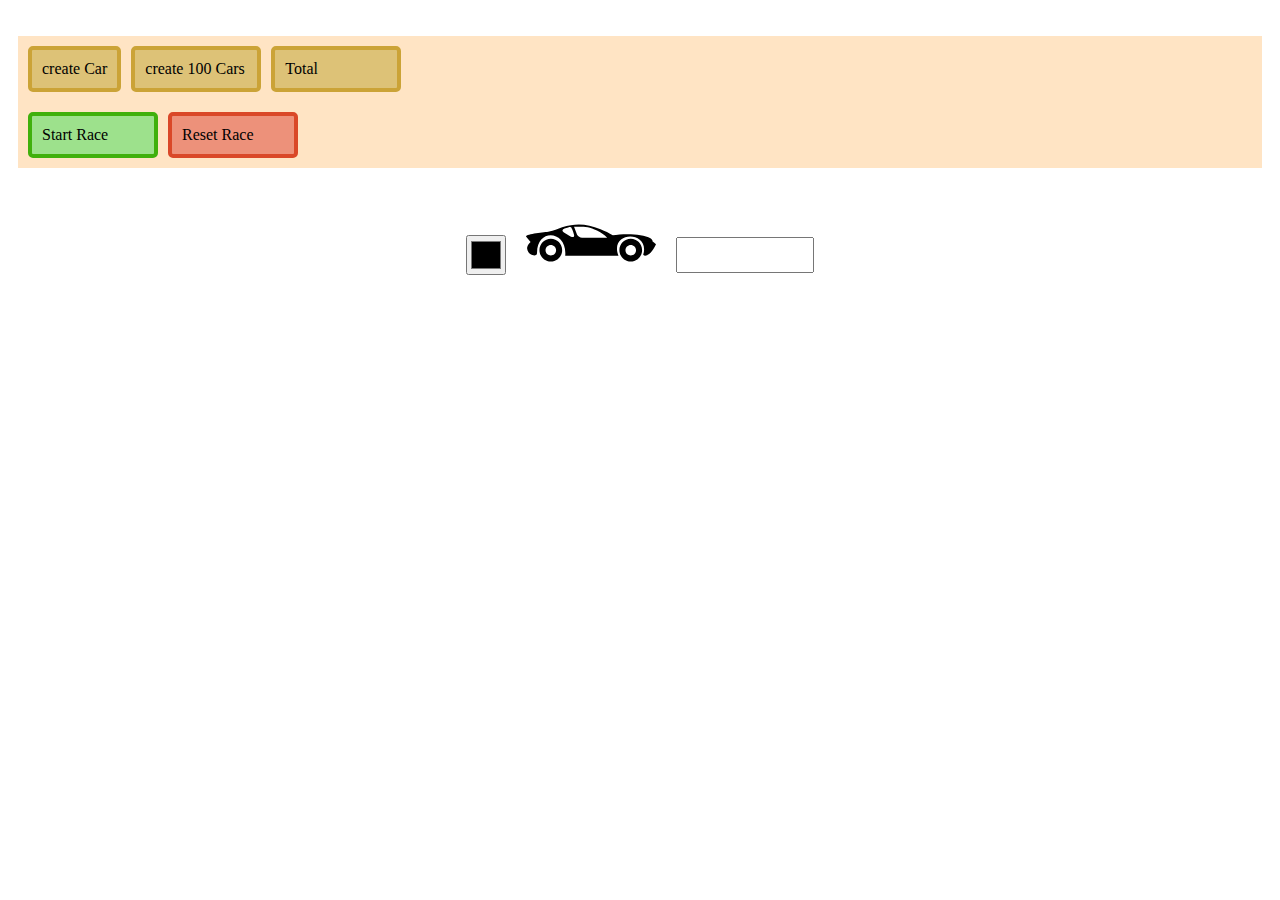
<file: async-race/index.html>
<!DOCTYPE html>
<html lang="en">
<head>
  <meta charset="UTF-8">
  <meta name="viewport" content="width=device-width, initial-scale=1.0">
  <title>Async race</title>
  <link rel="stylesheet" href="./style.css">
</head>
<body>


  <script type="module" src="./index.js"></script>
</body>
</html>
</file>
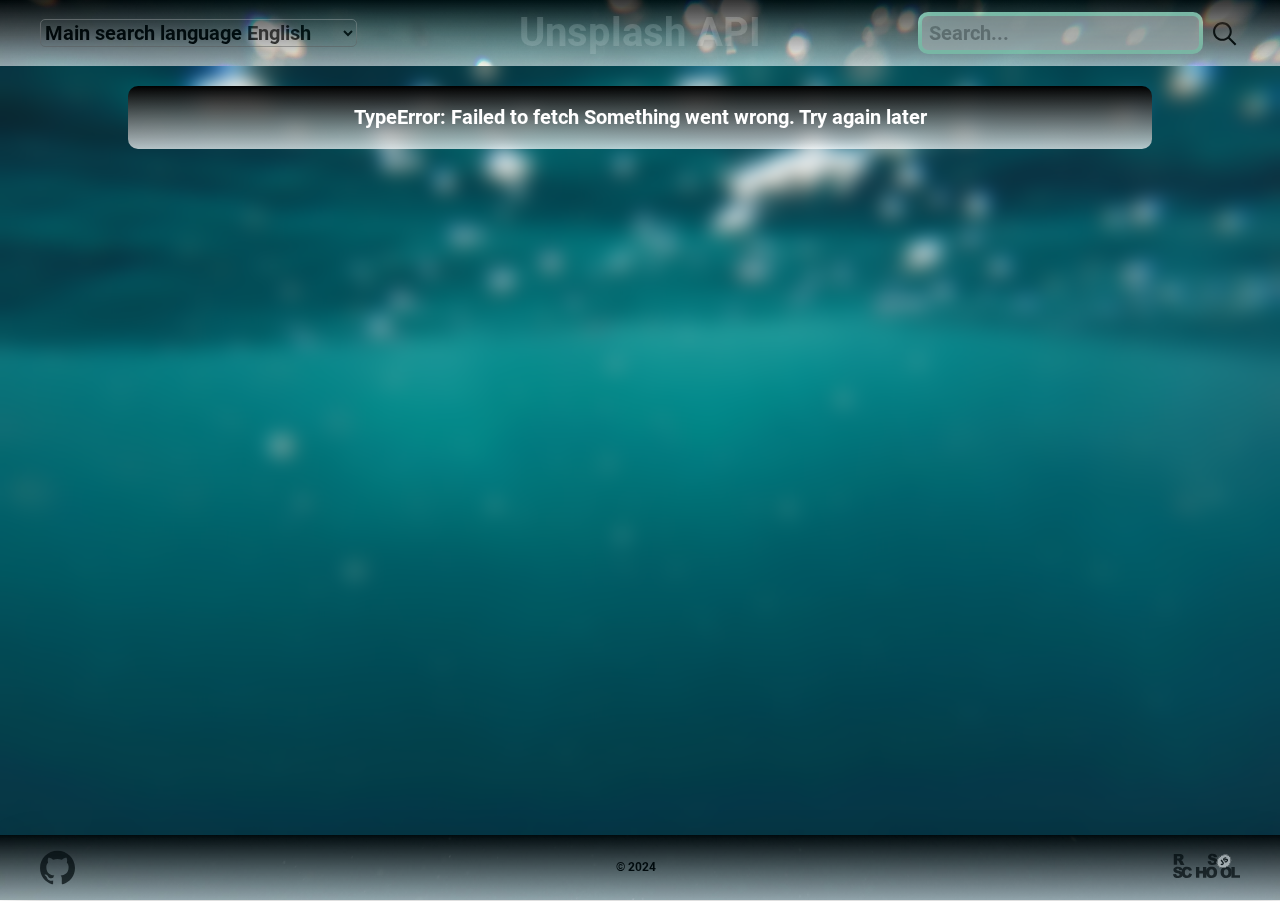
<file: image-galery/index.html>
<!DOCTYPE html>
<html lang="en" xml:lang="en" xmlns="http://www.w3.org/1999/xhtml">
<head>
  <meta charset="UTF-8">
  <meta http-equiv="X-UA-Compatible" content="IE=edge">
  <meta name="viewport" content="width=device-width, initial-scale=1.0">
  <title>Image-galery VitaliMay</title>
	<link href="https://fonts.googleapis.com/css?family=Inter:100,200,300,regular,500,600,700,800,900" rel="stylesheet">
	<link href="https://fonts.googleapis.com/css?family=Forum:regular" rel="stylesheet">
	<link rel="stylesheet" href="./css/normalize.css">
  <link rel="stylesheet" href="./css/style.css">
  <link rel="icon" href="./assets/svg/GR_favicon.ico">
	<!-- <script defer type="module" src="./js/index.js"></script> -->
</head>
<body>
	<div class="wrapper">
		<header class="header">
			<h1 class="title">Unsplash&nbsp;API</h1>
			<div class="header-container">
				<select class="header-select">
					<option class="option" value="en" selected>Main search language English</option>
					<option class="option" value="ru">Основной язык поиска Русский</option>
				</select>

				<form class="header-form">
					<div class="header-div">
						<input class="header-input header-input__text" type="text" placeholder="Search..." autofocus autocomplete="off">
						<span class="header-input__clear">
						</span>
					</div>
					<!-- Чтобы фокус установился как можно скорее не дожидаясь пока сработает window.onload-->
					<script>
						document.querySelector(".header-input__text").focus();
					</script>
					<input class="header-input header-input__submit" type="submit" name="input-submit" value="">
				</form>
			</div>

		</header>

		<main class="main">

		</main>

		<footer class="footer">

			<div class="footer-container">

				<a class="footer-container__github" target="_blank" href="https://github.com/VitaliMay">
					<img class="footer-link" src="./assets/svg/github.svg" alt="Github Icon" height="35">
					<!-- <p class="github-visit">Visit my GitHub</p> -->
				</a>
				<p class="footer-container__copy">&copy; 2024</p>
				<a target="_blank" href="https://rs.school/courses/javascript-preschool-ru">
					<img class="footer-link" src="./assets/svg/rs_school_js.svg" alt="Rsschool Icon" height="25">
				</a>

			</div>

		</footer>

	</div>
	<script type="module" src="./js/index.js"></script>
</body>
</html>
</file>
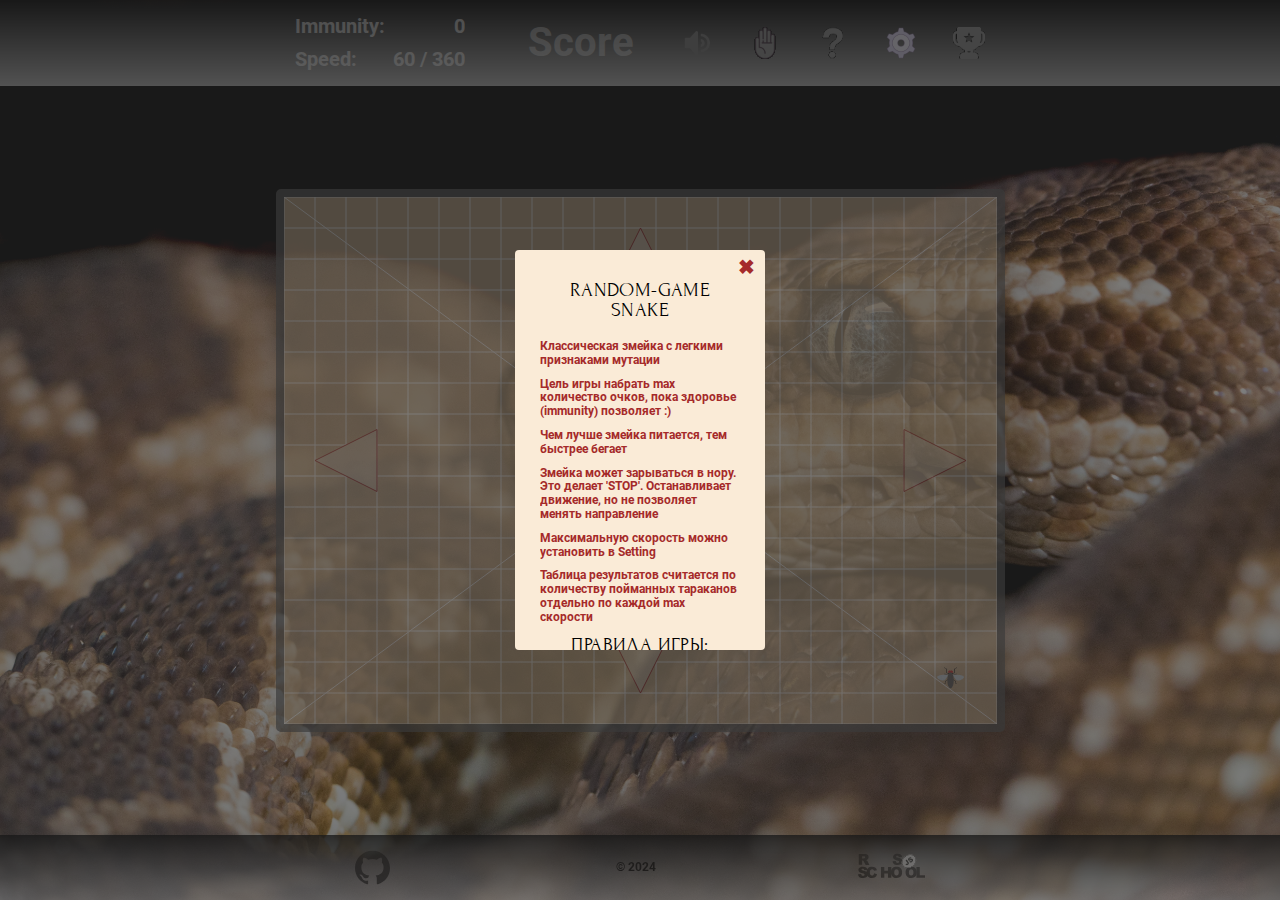
<file: random-game/index.html>
<!DOCTYPE html>
<html lang="en" xml:lang="en" xmlns="http://www.w3.org/1999/xhtml">
<head>
  <meta charset="UTF-8">
  <meta http-equiv="X-UA-Compatible" content="IE=edge">
  <meta name="viewport" content="width=device-width, initial-scale=1.0">
  <title>Random-Game VitaliMay</title>
	<link href="https://fonts.googleapis.com/css?family=Inter:100,200,300,regular,500,600,700,800,900" rel="stylesheet">
	<link href="https://fonts.googleapis.com/css?family=Forum:regular" rel="stylesheet">
	<link rel="stylesheet" href="./src/styles/normalize.css">
  <link rel="stylesheet" href="./src/styles/style.css">
  <link rel="icon" href="./src/assets/svg/GR_favicon.ico">
</head>
<body>
	<div class="wrapper">
		<header class="header">
			<div class="header-container">

				<div class="stat-block">
					<div class="stat immunity">
						<div class="stat__text">Immunity:</div>
						<div class="stat__score--immunity">0</div>
					</div>

					<div class="stat currentSpeed">
						<div class="stat__text">Speed:</div>
						<div class="stat__score--speed">0 / 360</div>
					</div>

				</div>

				<h1 class="title">Score</h1>
				<button class="btn btn_Sound"></button>
				<button class="btn btn_Stop"></button>
				<button class="btn btn_Rules"></button>
				<button class="btn btn_Setting"></button>
				<button class="btn btn_Cup"></button>

			</div>

		</header>

		<main class="main">

			<canvas class="canvas" width="713" height="528"></canvas>

		</main>

		<footer class="footer">

			<div class="footer-container">

				<a class="footer-container__github" target="_blank" href="https://github.com/VitaliMay">
					<img class="footer-link" src="./src/assets/svg/github.svg" alt="Github Icon" height="35">
				</a>
				<p class="footer-container__copy">&copy; 2024</p>
				<a target="_blank" href="https://rs.school/courses/javascript-preschool-ru">
					<img class="footer-link" src="./src/assets/svg/rs_school_js.svg" alt="Rsschool Icon" height="25">
				</a>

			</div>

		</footer>

		<div class="fon"></div>
		<div class="fon--setting work"></div>

		<div class="modal modal-login">
			<button class="modal-btn-cross">&#10006;</button>
			<h2 class="modal-title modal-title--position modal-title--noCup">Game Over</h2>
			<h2 class="modal-title modal-title--position modal-title--noCup">Total Score is <span class="totalScore"></span></h2>
			<h3 class="modal-title modal-title--position">Your best 10 results</h3>
			<h4 class="modal-title modal-title--position">При максимальной скорости в <span class="maxCurrentSpeed"></span> тараканов в час</h4>
			<div class="modal-content">
				<div class="modal-score-line">
					<div class="modal-score-line__number">01</div>
					<div class="modal-score-line__results modal-score-line__results-01"></div>
				</div>
				<div class="modal-score-line">
					<div class="modal-score-line__number">02</div>
					<div class="modal-score-line__results modal-score-line__results-02"></div>
				</div>
				<div class="modal-score-line">
					<div class="modal-score-line__number">03</div>
					<div class="modal-score-line__results modal-score-line__results-03"></div>
				</div>
				<div class="modal-score-line">
					<div class="modal-score-line__number">04</div>
					<div class="modal-score-line__results modal-score-line__results-04"></div>
				</div>
				<div class="modal-score-line">
					<div class="modal-score-line__number">05</div>
					<div class="modal-score-line__results modal-score-line__results-04"></div>
				</div>
				<div class="modal-score-line">
					<div class="modal-score-line__number">06</div>
					<div class="modal-score-line__results modal-score-line__results-04"></div>
				</div>
				<div class="modal-score-line">
					<div class="modal-score-line__number">07</div>
					<div class="modal-score-line__results modal-score-line__results-04"></div>
				</div>
				<div class="modal-score-line">
					<div class="modal-score-line__number">08</div>
					<div class="modal-score-line__results modal-score-line__results-04"></div>
				</div>
				<div class="modal-score-line">
					<div class="modal-score-line__number">09</div>
					<div class="modal-score-line__results modal-score-line__results-04"></div>
				</div>
				<div class="modal-score-line">
					<div class="modal-score-line__number">10</div>
					<div class="modal-score-line__results modal-score-line__results-04"></div>
				</div>

			</div>
		</div>

		<div class="modal modal-setting">
			<button class="modal-btn-cross--setting">&#10006;</button>
			<h2 class="modal-title modal-title--position">Choose the Max Speed</h2>

			<div class="modal-content modal-content--setting">
				<form action="">
					<label class="modal-label">
						<span>Выбранное значение применится к следущей игре</span>
						<input class="testInput modal-label-input" value="360" type="number"  min="60" max="390" step="30">

					</label>

				</form>

				<bottom class="color-test">
					<p class="color-test--text">Применить</p>
					<p class="color-test--text">и</p>
					<p class="color-test--text">Start New Game</p>
				</bottom>
			</div>

		</div>

		<div class="modal modal-rules modal-rules--active">
			<button class="modal-btn-cross--setting">&#10006;</button>
			<h2 class="modal-title modal-title--position">Random-Game Snake</h2>
			<div class="modal-content">
				<div class="modal-line">Классическая змейка с легкими признаками мутации</div>
				<div class="modal-line">Цель игры набрать max количество очков, пока здоровье (immunity) позволяет :) </div>
				<div class="modal-line">Чем лучше змейка питается, тем быстрее бегает </div>
				<div class="modal-line">Змейка может зарываться в нору. Это делает 'STOP'. Останавливает движение, но не позволяет менять направление  </div>
				<div class="modal-line">Максимальную скорость можно установить в Setting </div>
				<div class="modal-line">Таблица результатов считается по количеству пойманных тараканов отдельно по каждой max скорости </div>
				<div class="modal-line modal-line--title">Правила игры:</div>
				<div class="modal-score-line">
					<div class="modal-score-line__control">+1 балл</div>
					<div class="modal-score-line__results modal-score-line__results-01">За каждого пойманного таракана (пусть он даже выглядит как птичка или лягушка)</div>
				</div>
				<div class="modal-score-line">
					<div class="modal-score-line__control">-2 балла</div>
					<div class="modal-score-line__results modal-score-line__results-01">За выход за пределы поля</div>
				</div>
				<div class="modal-score-line">
					<div class="modal-score-line__control">-6 баллов</div>
					<div class="modal-score-line__results modal-score-line__results-01">За попытку самоубийства (не кусай себя за хвост)</div>
				</div>

				<div class="modal-line modal-line--title">Управление:</div>
				<div class="modal-score-line">
					<div class="modal-score-line__control">'STOP'</div>
					<div class="modal-score-line__results modal-score-line__results-01">Пробел, ставит и снимает. После снятия, змейка будет двигаться в ранее выбранном направлении</div>
				</div>
				<div class="modal-score-line">
					<div class="modal-score-line__control">'UP'</div>
					<div class="modal-score-line__results modal-score-line__results-01">Стрелка вверх, цифра 8, клавиша W, клик или тач в соответствующей области игрового поля</div>
				</div>
				<div class="modal-score-line">
					<div class="modal-score-line__control">'RIGHT'</div>
					<div class="modal-score-line__results modal-score-line__results-01">Стрелка вправо, цифра 6, клавиша D, клик или тач в соответствующей области игрового поля</div>
				</div>
				<div class="modal-score-line">
					<div class="modal-score-line__control">'DOWN'</div>
					<div class="modal-score-line__results modal-score-line__results-01">Стрелка вниз, цифра 2, клавиша S, клик или тач в соответствующей области игрового поля</div>
				</div>
				<div class="modal-score-line">
					<div class="modal-score-line__control">'LEFT'</div>
					<div class="modal-score-line__results modal-score-line__results-01">Стрелка влево, цифра 4, клавиша A, клик или тач в соответствующей области игрового поля</div>
				</div>

			</div>
		</div>

	</div>
	<script type="module" src="./src/app/app.js"></script>
</body>
</html>
</file>
<file: async-race/style.css>
.color-preview {
  width: 100px;
  height: 100px;
  border: solid black 2px;
  /* background-color: hsl(0, 14%, 97%); */
  /* filter: hue-rotate(0deg); */
}

.carBlock {
  max-width: 100%;
  background-color: lightgray;
  padding: 10px;
  /* padding-left: 100px; */
  margin: 10px;
}

.buttomBlock {
  display: flex;
  flex-direction: column;
  -moz-column-gap: 10px;
       column-gap: 10px;
  margin: 10px;
  background-color: bisque;
}

.changeCarButtomBlock {
  display: flex;
  /* gap: 10px; */
  -moz-column-gap: 10px;
       column-gap: 10px;
  margin: 10px;
  background-color: bisque;
}

.deleteCarButtom,
.selectCarButtom {
  display: block;
  cursor: pointer;
  box-sizing: border-box;
  border: solid 4px rgb(22, 24, 22);
  border-radius: 5px;
  background-color: rgb(95, 98, 95);
  color: rgb(219, 211, 211);
  padding: 10px;
}

.addCarButtom {
  /* width: 100px;
  height: 100px; */
  display: block;
  pointer-events: none;
  box-sizing: border-box;
  border: solid 4px green;
  background-color: rgb(76, 79, 76);
  color: rgb(240, 9, 9);
  padding: 10px;
  /* padding-left: 100px; */
  /* margin: 10px; */
}
.addCarButtom-model {
  background-color: inherit;
  padding: 10px;
  cursor: default;
}

.createCarButtom {
  display: block;
  cursor: pointer;
  box-sizing: border-box;
  border: solid 4px rgb(203, 163, 55);
  border-radius: 5px;
  background-color: rgb(221, 194, 119);
  padding: 10px;
}

.create100CarsButton {
  display: block;
  cursor: pointer;
  box-sizing: border-box;
  border: solid 4px rgb(203, 163, 55);
  border-radius: 5px;
  background-color: rgb(221, 194, 119);
  width: 100%;
  max-width: 130px;
  padding: 10px;
}

.allCarsStartButton {
  display: block;
  cursor: pointer;
  box-sizing: border-box;
  border: solid 4px rgb(64, 176, 12);
  border-radius: 5px;
  background-color: rgb(157, 225, 140);
  width: 100%;
  max-width: 130px;
  padding: 10px;
}

.allCarsStopButton {
  display: block;
  cursor: pointer;
  box-sizing: border-box;
  border: solid 4px rgb(218, 72, 40);
  border-radius: 5px;
  background-color: rgb(237, 145, 122);
  width: 100%;
  max-width: 130px;
  padding: 10px;
}

.newCarBlock {
  display: flex;
  flex-direction: column;
  row-gap: 10px;
  background-color: lightgray;
  padding: 10px;
  margin: 10px;
}
.newCarBlock__topDiv {
  display: inline-flex;
  -moz-column-gap: 10px;
       column-gap: 10px;
  margin: 0 10 10 10;
  background-color: bisque;
}
.newCarBlock__lowDiv {
  display: flex;
  -moz-column-gap: 10px;
       column-gap: 10px;
  margin: 0 10 10 10;
  background-color: rgb(206, 189, 162);
}

.engineButtomBlock {
  display: flex;
  -moz-column-gap: 10px;
       column-gap: 10px;
}

.engineButtomDrive {
  cursor: pointer;
  display: flex;
  align-items: center;
  justify-content: center;
  background-color: rgb(191, 244, 153);
  border-radius: 5px;
  width: 30px;
  height: 40px;
}

.engineButtomStop {
  cursor: pointer;
  display: flex;
  align-items: center;
  justify-content: center;
  background-color: rgb(191, 244, 153);
  border-radius: 5px;
  width: 30px;
  height: 40px;
}

.trackBlock {
  background-color: lightgray;
  border-bottom: dashed 4px rgb(243, 236, 236);
  width: 100%;
  padding-left: 5px;
  position: relative;
}
.trackBlock__carImg {
  display: block;
  position: absolute;
  will-change: transform;
  transform: translate(0px, -11px);
}

.engineAnimation {
  animation: verticalAnimation 0.4s infinite linear;
  pointer-events: none;
  background-color: inherit;
}

@keyframes verticalAnimation {
  from {
    transform: rotateX(0deg);
  }
  to {
    transform: rotate(360deg);
  }
}
.formColorModel {
  display: flex;
  justify-content: center;
  align-items: center;
  -moz-column-gap: 20px;
       column-gap: 20px;
}

.inactive {
  pointer-events: none;
}

.color-changer {
  width: 40px;
  height: 40px;
}

.blockInputColor {
  padding-top: 20px;
}

.model-changer {
  height: 30px;
  width: 130px;
}

.blockInputModel {
  padding-top: 20px;
}

.previewCarDiv {
  border-style: none;
  overflow: visible;
  text-transform: none;
  padding: 0;
  background-color: inherit;
  cursor: pointer;
  transition: 0.4s;
}
.previewCarDiv:hover {
  scale: 1.15;
  transition: 0.4s;
}
.previewCarDiv:active {
  scale: 0.9;
  transition: 0.4s;
}/*# sourceMappingURL=style.css.map */
</file>
<file: image-galery/css/style.css>
@charset "UTF-8";
/******** global *****************************************************/
/**************************************************************/
/* сбрасываю, то что может мешать */
*,
*::after,
*::before {
  box-sizing: inherit;
}

ul[class],
ol[class] {
  padding: 0;
}

body,
h1, h2, h3, h4, h5, h6,
p,
ul, ol, li,
figure,
figcaption,
blockquote,
dl,
dd {
  margin: 0;
}

ul[class] {
  list-style: none;
}

input,
button,
textarea,
select {
  font: inherit;
}

a {
  text-decoration: none;
  /*чтобы наследовали цвет родителя*/
  color: inherit;
}

button {
  border: none;
  outline: none; /*убираю фокус*/
  background: none;
  -webkit-appearance: none;
     -moz-appearance: none;
          appearance: none; /* Removes platform-specific styling */
  color: inherit;
}

/***************************************************************/
/***************************************************************/
@font-face {
  font-family: "Roboto";
  src: url("../assets/fonts/Roboto-Regular.ttf");
  font-weight: 400;
}
@font-face {
  font-family: "Roboto";
  src: url("../assets/fonts/Roboto-Bold.ttf");
  font-weight: 700;
}
@font-face {
  font-family: "Roboto";
  src: url("../assets/fonts/Roboto-Italic.ttf");
  font-weight: 500;
}
/***************************************************************/
/***************************************************************/
html {
  box-sizing: border-box;
  scroll-behavior: smooth;
  font-size: 10px;
}

/* чтобы прижать футер к низу страницы*/
/*! чтобы всегда была полоса прокрутки и не дергалось при пиксель перфект. 
Надо убрать для мобилок*/
html {
  height: 100.1%;
}

body {
  height: 100%;
}

/* чтобы прижать футер к низу страницы*/
/* чтобы не появлялась полоса прокрутки при пиксель перфект надо
что-то помутить с медиа запросам*/
.wrapper {
  display: flex;
  flex-direction: column;
  min-height: 100vh;
  align-items: center;
}

/* чтобы прижать футер к низу страницы*/
.main {
  flex-grow: 1;
}

.footer {
  flex: 0 0 auto;
}

/***********************************************/
:root {
  --background-primary: linear-gradient(rgb(0, 0, 0), rgba(255, 255, 255, 0.7));
  --background-message: linear-gradient(rgb(0, 0, 0), rgba(255, 255, 255, 0.7));
  --background-seach: rgb(196, 195, 194, 0.7);
  --color-shadow: rgba(0, 0, 0, 0.25);
  --color-shadow-line: rgba(0, 0, 0, 0.533);
  --color-active: coral;
  --color-light: rgb(255, 255, 255);
  --color-dark: rgb(0, 0, 0);
  --color-border: rgb(60, 60, 60);
  --color-border-hover: rgb(172 172 172);
  --color-border-focus: rgb(150 208 183);
}

/***********************************************/
.wrapper {
  margin: 0 auto;
  background-image: url(../assets/img/wave-under-02.jpg);
  background-size: cover;
  background-repeat: no-repeat;
  transition: all 0.7s;
  font-family: "Roboto";
  font-size: 12px;
  font-weight: 700;
}

.main {
  width: 100%;
  max-width: 1980px;
  height: 100%;
  padding: 20px;
  -webkit-backdrop-filter: blur(10px);
          backdrop-filter: blur(10px);
  display: flex;
  justify-content: center;
  row-gap: 20px;
  -moz-column-gap: 20px;
       column-gap: 20px;
  flex-wrap: wrap;
}

/**********************************************/
/**********************************************/
/****** Сохраняю пропорции блока с картинкой ****************************************/
.cover {
  width: 100%; /* здесь можно установить любую нужную ширину */
  max-width: 300px;
  transform: scale(1);
  transition: all 0.7s;
}
.cover:hover {
  transform: scale(1.05);
  transition: all 0.7s;
}
.cover:active {
  transform: scale(0.9);
  transition: all 0.7s;
}

.cover-inner {
  position: relative;
  height: 0;
  border: none;
}

/****Спинер**************************************/
/****так и не придумал как заставить его работать для фоновых картинок******/
.spinner {
  position: absolute;
  top: 50%;
  left: 50%;
  transform: translate(-50%, -50%);
  width: 40px;
  height: 40px;
  border: 4px solid #f3f3f3;
  border-top: 4px solid #3498db;
  border-radius: 50%;
  animation: spin 2s linear infinite;
  z-index: 9999;
}

@keyframes spin {
  0% {
    transform: translate(-50%, -50%) rotate(0deg);
  }
  100% {
    transform: translate(-50%, -50%) rotate(360deg);
  }
}
/************************************************/
.cover-content {
  transition: all 0.7s;
  position: absolute;
  top: 0;
  right: 0;
  bottom: 0;
  left: 0;
  background-position: top;
  background-size: contain;
  background-repeat: no-repeat;
  border-radius: 5px;
  box-shadow: 10px 10px 40px -2px var(--color-shadow);
}

/*************************************************************/
.cover-inner--ratio {
  padding-top: 75%; /* 100% ширины делим на 4 и умножаем на 3 */
}

/***********************************************************/
.footer {
  width: 100%;
  background: var(--background-primary);
  box-shadow: 10px 10px 40px -2px var(--color-shadow);
  font-family: "Roboto";
  font-size: 12px;
  font-weight: 700;
  opacity: 0.8;
}

.footer-container {
  margin: 0 auto;
  width: 100%;
  max-width: 1230px;
  display: flex;
  justify-content: space-between;
  align-items: center;
  padding: 15px;
}

.github-visit {
  margin-left: 10px;
}

.footer-container__github {
  display: flex;
  align-items: center;
}

.footer-container__github:hover {
  text-decoration: underline;
}

.footer-link {
  transition: 0.3s;
  opacity: 70%;
}

.footer-link:hover {
  transform: scale(1.2);
  opacity: 100%;
}

.footer-container__copy {
  color: var(--color-dark);
  margin-left: 25px;
}

/*********************************************************/
/*********************************************************/
.header {
  width: 100%;
  position: relative;
  background: var(--background-primary);
  box-shadow: 10px 10px 40px -2px var(--color-shadow);
  font-family: "Roboto";
  font-size: 20px;
  font-weight: 700;
  opacity: 0.8;
}

.title {
  position: absolute;
  top: 50%;
  left: 50%;
  transform: translate(-50%, -50%);
  color: var(--color-light);
  opacity: 0.2;
  cursor: default;
  z-index: -1;
}

.header-container {
  display: flex;
  justify-content: space-between;
  align-items: center;
  width: 100%;
  max-width: 1230px;
  margin: 0 auto;
  padding: 12px 15px;
  -moz-column-gap: 15px;
       column-gap: 15px;
  row-gap: 10px;
  flex-wrap: wrap;
}

.header-form {
  display: flex;
  align-items: center;
  justify-content: end;
}

.header-select {
  background-color: inherit;
  border-radius: 5px;
  cursor: pointer;
}

.header-div {
  display: flex;
  margin: 0 5px 0 0;
  padding: 0 5px 0 5px;
  border-radius: 10px;
  box-sizing: border-box;
  border: 4px solid var(--color-border);
  background: var(--background-seach);
  transition: all ease-in-out 0.6s;
  height: 42px;
}

.header-div:hover {
  border: 4px solid var(--color-border-hover);
  transition: all ease-in-out 0.6s;
}

.header-div:focus-within {
  border: 4px solid var(--color-border-focus);
  transition: all ease-in-out 0.6s;
}

.header-input__text {
  width: 250px;
  background-color: transparent;
  outline: none;
  border: none;
}

.header-input__clear {
  padding: 5px;
  background-color: transparent;
  outline: none;
  visibility: hidden;
  opacity: 0;
  width: 17px;
  background-image: url(../assets/svg/Delete-80_icon-icons.com_57340.svg); /*изображение крестика */
  background-size: contain;
  background-repeat: no-repeat;
  background-position: center center;
  cursor: pointer;
  transition: all 2s;
}

.header-input__submit {
  background-color: transparent;
  outline: none;
  border: none;
  width: 32px;
  background-image: url(../assets/svg/search_icon_252091.svg);
  background-size: contain;
  background-repeat: no-repeat;
  background-position: center center;
  cursor: pointer;
  transform: scale(1);
  transition: all 0.3s;
}
@media (hover: hover) {
  .header-input__submit:hover {
    transform: scale(1.2);
    transition: all 0.3s;
  }
  .header-input__submit:active {
    transform: scale(0.9);
    transition: all 0.3s;
  }
}

.error-div {
  position: fixed;
  width: 80%;
  padding: 20px;
  border-radius: 10px;
  background: var(--background-message);
  color: var(--color-light);
  text-align: center;
  font-size: 2rem;
}

/************************************************************************//*# sourceMappingURL=style.css.map */
</file>
<file: random-game/src/styles/style.css>
@charset "UTF-8";
/******** global *****************************************************/
/**************************************************************/
/* сбрасываю, то что может мешать */
*,
*::after,
*::before {
  box-sizing: inherit;
}

ul[class],
ol[class] {
  padding: 0;
}

body,
h1, h2, h3, h4, h5, h6,
p,
ul, ol, li,
figure,
figcaption,
blockquote,
dl,
dd {
  margin: 0;
}

ul[class] {
  list-style: none;
}

input,
button,
textarea,
select {
  font: inherit;
}

a {
  text-decoration: none;
  /*чтобы наследовали цвет родителя*/
  color: inherit;
}

button {
  border: none;
  outline: none; /*убираю фокус*/
  background: none;
  -webkit-appearance: none;
     -moz-appearance: none;
          appearance: none; /* Removes platform-specific styling */
  color: inherit;
}

/***************************************************************/
/***************************************************************/
@font-face {
  font-family: "Roboto";
  src: url("../assets/fonts/Roboto-Regular.ttf");
  font-weight: 400;
}
@font-face {
  font-family: "Roboto";
  src: url("../assets/fonts/Roboto-Bold.ttf");
  font-weight: 700;
}
@font-face {
  font-family: "Roboto";
  src: url("../assets/fonts/Roboto-Italic.ttf");
  font-weight: 500;
}
/***************************************************************/
/***************************************************************/
html {
  box-sizing: border-box;
  scroll-behavior: smooth;
  font-size: 10px;
}

/* чтобы прижать футер к низу страницы*/
/*! чтобы всегда была полоса прокрутки и не дергалось при пиксель перфект. 
Надо убрать для мобилок*/
html {
  height: 100%;
}

body {
  height: 100%;
}

/* чтобы прижать футер к низу страницы*/
/* чтобы не появлялась полоса прокрутки при пиксель перфект надо
что-то помутить с медиа запросам*/
.wrapper {
  display: flex;
  flex-direction: column;
  min-height: 100vh;
}

/* чтобы прижать футер к низу страницы*/
.main {
  flex-grow: 1;
}

.footer {
  flex: 0 0 auto;
}

/***********************************************/
:root {
  --background-primary: linear-gradient(rgb(0, 0, 0), rgba(255, 255, 255, 0.7));
  --background-message: linear-gradient(rgb(0, 0, 0), rgba(255, 255, 255, 0.7));
  --background-field: rgb(207, 178, 140);
  --background-seach: rgb(196, 195, 194, 0.7);
  --color-shadow: rgba(0, 0, 0, 0.25);
  --color-shadow-line: rgba(0, 0, 0, 0.533);
  --color-active: coral;
  --color-light: rgb(255, 255, 255);
  --color-dark: rgb(0, 0, 0);
  --color-dark-light: rgb(80, 80, 80);
  --color-border: rgb(60, 60, 60);
  --color-border-hover: rgb(172 172 172);
  --color-border-focus: rgb(150 208 183);
}

/***********************************************/
.wrapper {
  margin: 0 auto;
  background-image: url(../assets/img/snake20.jpg);
  background-size: cover;
  background-repeat: no-repeat;
  transition: all 0.7s;
  font-family: "Roboto";
  font-size: 12px;
  font-weight: 700;
}

.main {
  width: 100%;
  height: 100%;
  display: flex;
  flex-direction: column;
  justify-content: center;
  align-items: center;
}

.canvas {
  background-color: var(--background-field);
  opacity: 0.7;
  border-radius: 5px;
  border: solid 8px var(--color-dark-light);
  box-shadow: 10px 10px 40px -2px var(--color-shadow);
  cursor: pointer;
}

.color-test {
  background-color: #ddc8ac;
  box-shadow: 10px 10px 10px -2px var(--color-shadow);
  display: flex;
  flex-direction: column;
  justify-content: center;
  align-items: center;
  padding: 0 5px;
  width: 100px;
  height: 50px;
  margin-left: auto;
  cursor: pointer;
  border-radius: 7px;
  transform: scale(1);
  transition: all 0.4s;
}
.color-test:hover {
  transform: scale(1.1);
  transition: all 0.4s;
  opacity: 100%;
}
.color-test:active {
  transform: scale(0.9);
  transition: all 0.4s;
}

/***********************************************************/
.footer {
  background: var(--background-primary);
  box-shadow: 10px 10px 40px -2px rgba(0, 0, 0, 0.25);
  font-family: "Roboto";
  font-size: 12px;
  font-weight: 700;
  opacity: 0.8;
}
@media screen and (max-width: 767px) {
  .footer {
    display: none;
  }
}

.footer-container {
  margin: 0 auto;
  width: 100%;
  max-width: 600px;
  display: flex;
  justify-content: space-between;
  align-items: center;
  padding: 15px;
}

.github-visit {
  margin-left: 10px;
}

.footer-container__github {
  display: flex;
  align-items: center;
}

.footer-container__github:hover {
  text-decoration: underline;
}

.footer-link {
  opacity: 70%;
  transform: scale(1);
  transition: all 0.4s;
}
.footer-link:hover {
  transform: scale(1.2);
  transition: all 0.4s;
  opacity: 100%;
}
.footer-link:active {
  transform: scale(0.9);
  transition: all 0.4s;
}

.footer-container__copy {
  margin-left: 25px;
}

/*********************************************************/
/*********************************************************/
.header {
  position: relative;
  color: var(--color-light);
  background: var(--background-primary);
  box-shadow: 10px 10px 40px -2px var(--color-shadow);
  font-family: "Roboto";
  font-size: 20px;
  opacity: 0.8;
  width: 100%;
  min-height: 60px;
}
.header-container {
  display: flex;
  justify-content: space-between;
  -moz-column-gap: 16px;
       column-gap: 16px;
  flex-wrap: wrap;
  align-items: center;
  margin: 0 auto;
  width: 100%;
  max-width: 720px;
  padding: 0 15px 0 15px;
}
@media screen and (max-width: 620px) {
  .header-container {
    -moz-column-gap: 30px;
         column-gap: 30px;
  }
}

.title {
  cursor: default;
  width: 100%;
  max-width: 130px;
  text-align: center;
  opacity: 0.4;
}

.stat-block {
  width: 100%;
  max-width: 185px;
  padding: 15px 15px 15px 0;
  display: flex;
  flex-direction: column;
  row-gap: 10px;
  cursor: default;
}

.stat {
  opacity: 0.6;
  display: flex;
  justify-content: space-between;
}

.btn {
  background-color: transparent;
  outline: none;
  border: none;
  width: 32px;
  height: 50px;
  background-size: contain;
  background-repeat: no-repeat;
  background-position: center center;
  cursor: pointer;
  transform: scale(1);
  transition: all 0.3s;
}
.btn:hover {
  transform: scale(1.05);
  transition: all 0.3s;
}
.btn:active {
  transform: scale(0.9);
  transition: all 0.3s;
}

.btn_Sound {
  background-image: url(../assets/svg/Sound03.png);
}
.btn_Sound--mute {
  background-image: url(../assets/svg/Sound03-no.png);
}

.btn_Setting {
  background-image: url(../assets/svg/Setting04.png);
}
.btn_Setting:active {
  background-image: url(../assets/svg/Setting03.png);
}

.btn_Stop {
  background-image: url(../assets/svg/Stop02-48.png);
}
.btn_Stop:active {
  background-image: url(../assets/svg/Stop01_act-48.png);
}

.btn_Rules {
  background-image: url(../assets/svg/Rules08-48+.png);
}
.btn_Rules:active {
  background-image: url(../assets/svg/Rules09-48.png);
}

.btn_Cup {
  background-image: url(../assets/svg/Cup04-48.png);
}
.btn_Cup:active {
  background-image: url(../assets/svg/Cup02-48.png);
}

.modal-title--noCup-active {
  display: none;
}

/********************************************/
.modal {
  position: fixed;
  top: 50%;
  left: 50%;
  transform: translate(-50%, -50%);
  display: flex;
  flex-direction: column;
  align-items: center;
  padding: 30px 25px;
  border-radius: 4px;
}
.modal-setting {
  padding: 30px 25px 20px 25px;
}

.modal-login {
  max-width: 250px;
  width: 100%;
  background: antiquewhite;
  color: brown;
  z-index: -2;
  visibility: hidden;
  opacity: 0;
  transition: visibility 2s, opacity 2s;
}
.modal-login--active {
  z-index: 16;
  visibility: visible;
  opacity: 1;
  transition: visibility 2s, opacity 2s;
}

.modal-setting {
  max-width: 250px;
  width: 100%;
  background: antiquewhite;
  color: brown;
  z-index: -2;
  visibility: hidden;
  opacity: 0;
  transition: all 0.7s;
}
.modal-setting--active {
  z-index: 16;
  visibility: visible;
  opacity: 1;
  transition: all 0.7s;
}

.modal-rules {
  max-width: 250px;
  width: 100%;
  max-height: 400px;
  overflow-y: scroll;
  background: antiquewhite;
  color: brown;
  z-index: -2;
  visibility: hidden;
  opacity: 0;
  transition: all 0.7s;
}
.modal-rules--active {
  z-index: 16;
  visibility: visible;
  opacity: 1;
  transition: all 0.7s;
}

.modal-line--title {
  color: #000;
  text-align: center;
  font-family: Forum;
  font-size: 20px;
  font-style: normal;
  font-weight: 400;
  line-height: 20px;
  /* 100% */
  letter-spacing: 0.4px;
  text-transform: uppercase;
}

.totalScore {
  color: brown;
  font-weight: 700;
  font-size: 30px;
}

.modal-btn-cross {
  border-color: rgba(0, 0, 0, 0);
  position: absolute;
  top: 10px;
  right: 10px;
  padding: 0;
  color: brown;
  font-size: 20px;
  line-height: 15px;
}
.modal-btn-cross:hover {
  cursor: pointer;
}

.modal-btn-cross--setting {
  border-color: rgba(0, 0, 0, 0);
  position: absolute;
  top: 10px;
  right: 10px;
  padding: 0;
  color: brown;
  font-size: 20px;
  line-height: 15px;
}
.modal-btn-cross--setting:hover {
  cursor: pointer;
}

.modal-title {
  color: #000;
  text-align: center;
  font-family: Forum;
  font-size: 20px;
  font-style: normal;
  font-weight: 400;
  line-height: 20px;
  letter-spacing: 0.4px;
  text-transform: uppercase;
}
.modal-title--position {
  margin-bottom: 20px;
}

.modal-content {
  max-width: 200px;
  width: 100%;
  display: flex;
  flex-direction: column;
  row-gap: 10px;
}
.modal-content--setting {
  row-gap: 15px;
}

.modal-score-line {
  width: 100%;
  display: flex;
  -moz-column-gap: 15px;
       column-gap: 15px;
}

/********************************************/
.modal-form {
  display: flex;
  flex-direction: column;
  row-gap: 10px;
}

.modal-label {
  display: flex;
  flex-direction: column-reverse;
  align-items: flex-start;
  row-gap: 10px;
}

.modal-label-span {
  color: #000;
  text-align: center;
  font-family: Inter;
  font-size: 15px;
  font-style: normal;
  font-weight: 400;
  line-height: 20px; /* 133.333% */
  letter-spacing: 0.3px;
}

.modal-label-input {
  width: 100%;
  border: 1px solid #BB945F;
  height: 25px;
  font-size: 15px;
  line-height: 16px;
  box-sizing: border-box;
}

.modal-label-input:focus {
  outline: none;
  border: 2px solid brown;
  box-sizing: border-box;
}

.modal-label-input:focus + .modal-label-span {
  color: brown;
  box-sizing: border-box;
}

.card__block-btn {
  color: #0C0C0E;
  text-align: center;
  font-family: Inter;
  font-size: 10px;
  font-style: normal;
  font-weight: 700;
  line-height: normal;
  letter-spacing: 1px;
  border-radius: 2px;
  border: 1px solid #0C0C0E;
  width: 75px;
  height: 30px;
  cursor: pointer;
  transition: 0.4s;
}
.card__block-btn:hover {
  background-color: #BB945F;
  border-color: #BB945F;
  transition: 0.4s;
}
.card__block-btn:active {
  background-color: #FFF;
  color: #BB945F;
  border-color: #BB945F;
  transition: 0.4s;
}
.card__block-btn:disabled {
  color: #BB945F;
  border: 1px solid #BB945F;
  pointer-events: none;
}

.card__block-btn--position {
  margin-top: 10px;
}

.modal-another {
  display: flex;
  -moz-column-gap: 10px;
       column-gap: 10px;
}
.modal-another_text {
  margin: 0;
  padding: 0;
  color: #000;
  text-shadow: 0px 2px 3px rgba(255, 255, 255, 0.16);
  font-family: Inter;
  font-size: 10px;
  font-style: normal;
  font-weight: 400;
  line-height: normal;
}
.modal-another_btn {
  margin: 0;
  padding: 0;
  border: none;
  cursor: pointer;
  color: #0C0C0E;
  text-align: center;
  font-family: Inter;
  font-size: 10px;
  font-style: normal;
  font-weight: 700;
  line-height: normal;
  letter-spacing: 1px;
  text-decoration-line: underline;
  transition: 0.3s;
}
.modal-another_btn:hover {
  color: #8E8E8E;
  transform: scale(1.1);
  transition: 0.3s;
}
.modal-another_btn:active {
  color: #BB945F;
  transition: 0.3s;
  text-decoration-line: none;
}

body.lock {
  overflow: hidden;
  transition: 1s;
}

body.lock .wrapper {
  transition: 1s;
}

.fon {
  position: fixed;
  top: 0;
  right: 0;
  width: 0;
  height: 100vh;
  background: rgba(41, 41, 41, 0.6);
  z-index: -10;
  transition: 0.7s;
}

.fon.work {
  z-index: 10;
  width: 100vw;
  height: 100vh;
  transition: 0.7s;
}

.fon--setting {
  position: fixed;
  top: 0;
  right: 0;
  width: 0;
  height: 100vh;
  background: rgba(41, 41, 41, 0.6);
  z-index: -10;
  transition: 0.7s;
}

.fon--setting.work {
  z-index: 10;
  width: 100vw;
  height: 100vh;
  transition: 0.7s;
}/*# sourceMappingURL=style.css.map */
</file>
